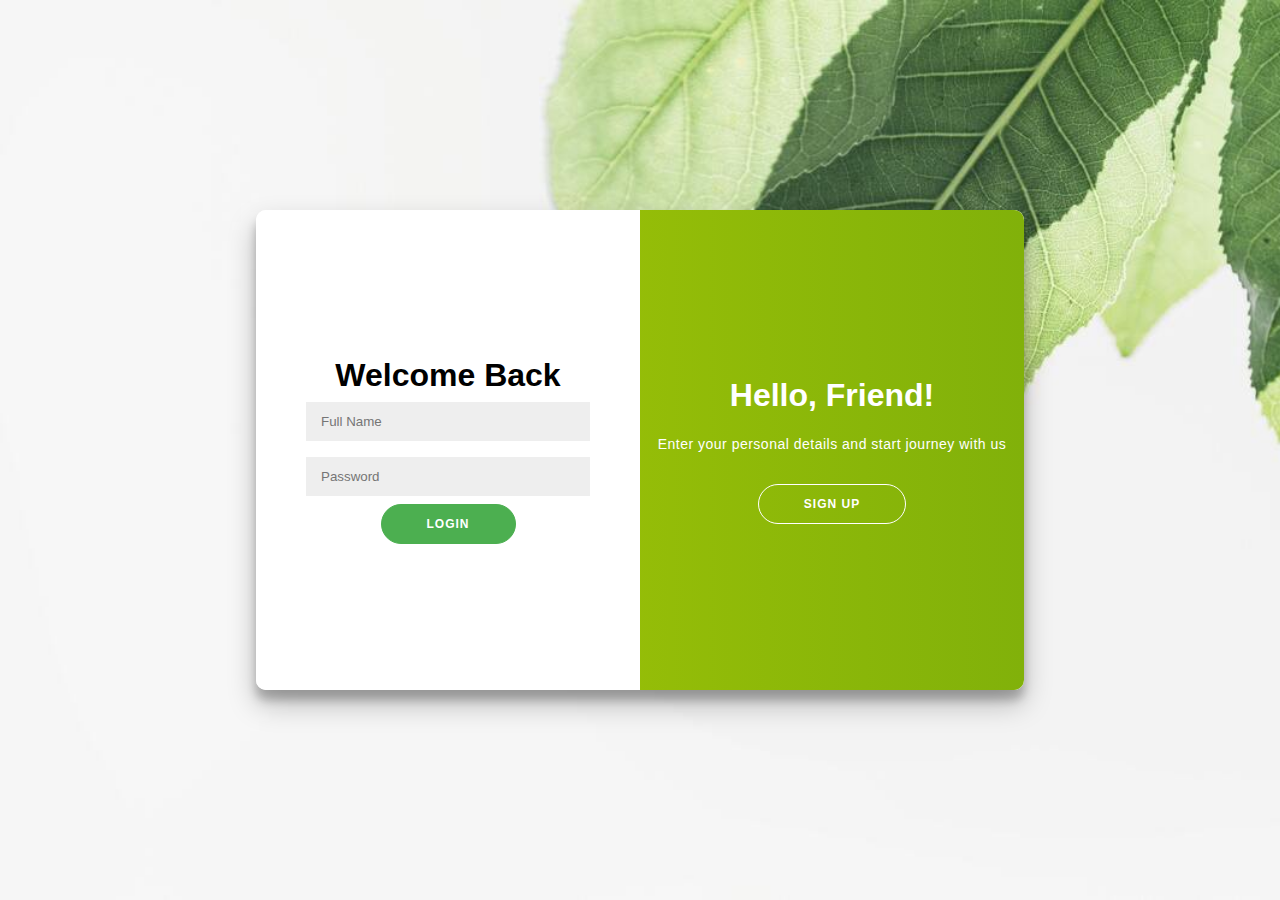
<file: ecommerce/final login page[1]/final login page/indexlogin.html>
<!DOCTYPE html>
<html lang="en">
<head>
    <meta charset="UTF-8">
    <meta name="viewport" content="width=device-width, initial-scale=1.0">
    <title>Plant App</title>
    <link rel="stylesheet" href="styles.css">
</head>
<body>
    <div class="container" id="container">
        <div class="form-container sign-in-container">
            <form id="loginForm">
                <h1>Welcome Back</h1>
                <input type="text" placeholder="Full Name" />
                <input type="password" placeholder="Password" />
                <a href="final login page[1]\index.html"><button>Login</button></a>
            </form>
        </div>
        <div class="form-container sign-up-container">
            <form id="registerForm">
                <h1>Create Account</h1>
                <input type="text" placeholder="Full Name" />
                <input type="email" placeholder="Email" />
                <input type="password" placeholder="Password" />
                <button>Sign Up</button>
            </form>
        </div>
        <div class="overlay-container">
            <div class="overlay">
                <div class="overlay-panel overlay-left">
                    <h1>Welcome Back!</h1>
                    <p>To keep connected with us please login with your personal info</p>
                    <button class="ghost" id="signIn">Sign In</button>
                </div>
                <div class="overlay-panel overlay-right">
                    <h1>Hello, Friend!</h1>
                    <p>Enter your personal details and start journey with us</p>
                    <button class="ghost" id="signUp">Sign Up</button>
                </div>
            </div>
        </div>
    </div>
    <script src="script.js"></script>
</body>
</html>
</file>
<file: ecommerce/final login page[1]/final login page/styles.css>
* {
    box-sizing: border-box;
}

body {
    font-family: 'Arial', sans-serif;
    background: #f6f5f7;
    display: flex;
    justify-content: center;
    align-items: center;
    height: 100vh;
    margin: 0;
    background-image: url("img7.jpg");
    background-repeat: no-repeat;
    background-size: cover;
    background-attachment: fixed;
}

h1 {
    font-weight: bold;
    margin: 0;
}

p {
    font-size: 14px;
    font-weight: 100;
    line-height: 20px;
    letter-spacing: 0.5px;
    margin: 20px 0 30px;
}

button {
    border-radius: 20px;
    border: 1px solid #4CAF50;
    background-color: #4CAF50;
    color: #FFFFFF;
    font-size: 12px;
    font-weight: bold;
    padding: 12px 45px;
    letter-spacing: 1px;
    text-transform: uppercase;
    transition: transform 80ms ease-in;
}

button:active {
    transform: scale(0.95);
}

button:focus {
    outline: none;
}

button.ghost {
    background-color: transparent;
    border-color: #FFFFFF;
}

form {
    background-color: rgba(255, 255, 255, 0.9); /* White background with 90% transparency */
    display: flex;
    flex-direction: column;
    padding: 0 50px;
    height: 100%;
    justify-content: center;
    align-items: center;
    text-align: center;
}

input {
    background-color: #eee;
    border: none;
    padding: 12px 15px;
    margin: 8px 0;
    width: 100%;
}

.container {
    background-color: rgba(255, 255, 255, 0.5); /* White background with 50% transparency */
    border-radius: 10px;
    box-shadow: 0 14px 28px rgba(0, 0, 0, 0.25), 
                0 10px 10px rgba(0, 0, 0, 0.22);
    position: relative;
    overflow: hidden;
    width: 768px;
    max-width: 100%;
    min-height: 480px;
}

.form-container {
    position: absolute;
    top: 0;
    height: 100%;
    transition: all 0.6s ease-in-out;
}

.sign-in-container {
    left: 0;
    width: 50%;
    z-index: 2;
}

.sign-up-container {
    left: 0;
    width: 50%;
    opacity: 0;
    z-index: 1;
}

.container.right-panel-active .sign-in-container {
    transform: translateX(100%);
}

.container.right-panel-active .sign-up-container {
    transform: translateX(100%);
    opacity: 1;
    z-index: 5;
}

.overlay-container {
    position: absolute;
    top: 0;
    left: 50%;
    width: 50%;
    height: 100%;
    overflow: hidden;
    transition: transform 0.6s ease-in-out;
    z-index: 100;
}

.container.right-panel-active .overlay-container {
    transform: translateX(-100%);
}

.overlay {
    background: rgba(66, 228, 17, 1); /* Gradient with no transparency */
    background: -webkit-linear-gradient(to right, rgba(49, 196, 8, 1), rgba(21, 203, 8, 1));
    background: linear-gradient(to right, rgba(168, 201, 5, 1), rgba(129, 177, 10, 1));
    background-repeat: no-repeat;
    background-size: cover;
    background-position: 0 0;
    color: #FFFFFF;
    position: relative;
    left: -100%;
    height: 100%;
    width: 200%;
    transform: translateX(0);
    transition: transform 0.6s ease-in-out;
}

.container.right-panel-active .overlay {
    transform: translateX(50%);
}

.overlay-panel {
    position: absolute;
    display: flex;
    flex-direction: column;
    justify-content: center;
    align-items: center;
    text-align: center;
    top: 0;
    height: 100%;
    width: 50%;
    transform: translateX(0);
    transition: transform 0.6s ease-in-out;
}

.overlay-left {
    transform: translateX(-20%);
}

.container.right-panel-active .overlay-left {
    transform: translateX(0);
}

.overlay-right {
    right: 0;
    transform: translateX(0);
}

.container.right-panel-active .overlay-right {
    transform: translateX(20%);
}
form {
    background-color: rgba(255, 255, 255, 1); /* White background with 100% opacity */
    display: flex;
    flex-direction: column;
    padding: 0 50px;
    height: 100%;
    justify-content: center;
    align-items: center;
    text-align: center;
}

.overlay {
    background: rgba(66, 228, 17, 1); /* Gradient with no transparency */
    background: -webkit-linear-gradient(to right, rgba(49, 196, 8, 1), rgba(21, 203, 8, 1));
    background: linear-gradient(to right, rgba(168, 201, 5, 1), rgba(129, 177, 10, 1));
    background-repeat: no-repeat;
    background-size: cover;
    background-position: 0 0;
    color: #FFFFFF;
    position: relative;
    left: -100%;
    height: 100%;
    width: 200%;
    transform: translateX(0);
    transition: transform 0.6s ease-in-out;
}

.overlay-container {
    background-color: rgba(255, 255, 255, 1); /* White background with 100% opacity */
    position: absolute;
    top: 0;
    left: 50%;
    width: 50%;
    height: 100%;
    overflow: hidden;
    transition: transform 0.6s ease-in-out;
    z-index: 100;
}

* {
    box-sizing: border-box;
}

body {
    font-family: 'Arial', sans-serif;
    background: #f6f5f7;
    display: flex;
    justify-content: center;
    align-items: center;
    height: 100vh;
    margin: 0;
    background-image: url("img7.jpg");
    background-repeat: no-repeat;
    background-size: cover;
    background-attachment: fixed;
}

h1 {
    font-weight: bold;
    margin: 0;
}

p {
    font-size: 14px;
    font-weight: 100;
    line-height: 20px;
    letter-spacing: 0.5px;
    margin: 20px 0 30px;
}

button {
    border-radius: 20px;
    border: 1px solid #4CAF50;
    background-color: #4CAF50;
    color: #FFFFFF;
    font-size: 12px;
    font-weight: bold;
    padding: 12px 45px;
    letter-spacing: 1px;
    text-transform: uppercase;
    transition: transform 80ms ease-in;
}

button:active {
    transform: scale(0.95);
}

button:focus {
    outline: none;
}

button.ghost {
    background-color: transparent;
    border-color: #FFFFFF;
}

form {
    background-color: rgba(255, 255, 255, 0.9); /* White background with 90% transparency */
    display: flex;
    flex-direction: column;
    padding: 0 50px;
    height: 100%;
    justify-content: center;
    align-items: center;
    text-align: center;
}

input {
    background-color: #eee;
    border: none;
    padding: 12px 15px;
    margin: 8px 0;
    width: 100%;
}

.container {
    background-color: rgba(255, 255, 255, 0.5); /* White background with 50% transparency */
    border-radius: 10px;
    box-shadow: 0 14px 28px rgba(0, 0, 0, 0.25), 
                0 10px 10px rgba(0, 0, 0, 0.22);
    position: relative;
    overflow: hidden;
    width: 768px;
    max-width: 100%;
    min-height: 480px;
}

.form-container {
    position: absolute;
    top: 0;
    height: 100%;
    transition: all 0.6s ease-in-out;
}

.sign-in-container {
    left: 0;
    width: 50%;
    z-index: 2;
}

.sign-up-container {
    left: 0;
    width: 50%;
    opacity: 0;
    z-index: 1;
}

.container.right-panel-active .sign-in-container {
    transform: translateX(100%);
}

.container.right-panel-active .sign-up-container {
    transform: translateX(100%);
    opacity: 1;
    z-index: 5;
}

.overlay-container {
    position: absolute;
    top: 0;
    left: 50%;
    width: 50%;
    height: 100%;
    overflow: hidden;
    transition: transform 0.6s ease-in-out;
    z-index: 100;
}

.container.right-panel-active .overlay-container {
    transform: translateX(-100%);
}

.overlay {
    background: rgba(66, 228, 17, 1); /* Gradient with no transparency */
    background: -webkit-linear-gradient(to right, rgba(49, 196, 8, 1), rgba(21, 203, 8, 1));
    background: linear-gradient(to right, rgba(168, 201, 5, 1), rgba(129, 177, 10, 1));
    background-repeat: no-repeat;
    background-size: cover;
    background-position: 0 0;
    color: #FFFFFF;
    position: relative;
    left: -100%;
    height: 100%;
    width: 200%;
    transform: translateX(0);
    transition: transform 0.6s ease-in-out;
}

.container.right-panel-active .overlay {
    transform: translateX(50%);
}

.overlay-panel {
    position: absolute;
    display: flex;
    flex-direction: column;
    justify-content: center;
    align-items: center;
    text-align: center;
    top: 0;
    height: 100%;
    width: 50%;
    transform: translateX(0);
    transition: transform 0.6s ease-in-out;
}

.overlay-left {
    transform: translateX(-20%);
}

.container.right-panel-active .overlay-left {
    transform: translateX(0);
}

.overlay-right {
    right: 0;
    transform: translateX(0);
}

.container.right-panel-active .overlay-right {
    transform: translateX(20%);
}
form {
    background-color: rgba(255, 255, 255, 1); /* White background with 100% opacity */
    display: flex;
    flex-direction: column;
    padding: 0 50px;
    height: 100%;
    justify-content: center;
    align-items: center;
    text-align: center;
}

.overlay {
    background: rgba(66, 228, 17, 1); /* Gradient with no transparency */
    background: -webkit-linear-gradient(to right, rgba(49, 196, 8, 1), rgba(21, 203, 8, 1));
    background: linear-gradient(to right, rgba(168, 201, 5, 1), rgba(129, 177, 10, 1));
    background-repeat: no-repeat;
    background-size: cover;
    background-position: 0 0;
    color: #FFFFFF;
    position: relative;
    left: -100%;
    height: 100%;
    width: 200%;
    transform: translateX(0);
    transition: transform 0.6s ease-in-out;
}

.overlay-container {
    background-color: rgba(255, 255, 255, 1); /* White background with 100% opacity */
    position: absolute;
    top: 0;
    left: 50%;
    width: 50%;
    height: 100%;
    overflow: hidden;
    transition: transform 0.6s ease-in-out;
    z-index: 100;
}
</file>
